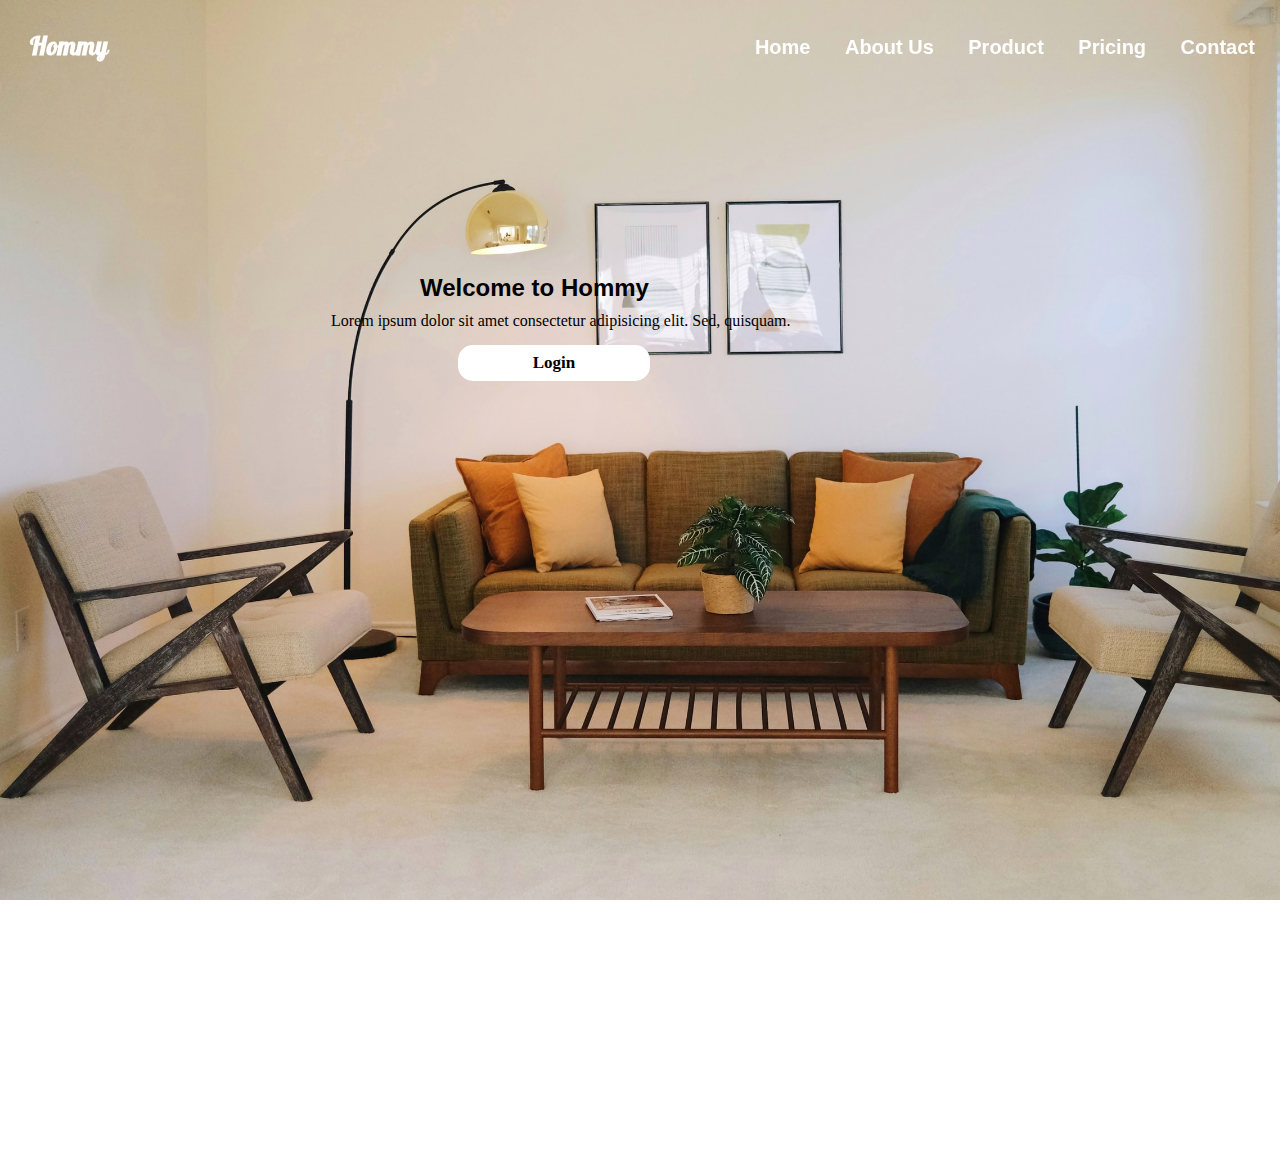
<file: assets/Project_Collections/2-Hommy/onepagewebsite/index.html>
<!DOCTYPE html>
<html lang="en">

<head>
    <meta charset="UTF-8">
    <title>One Page Website</title>
    <link rel="preconnect" href="https://fonts.googleapis.com">
    <link rel="preconnect" href="https://fonts.googleapis.com">
    <link rel="preconnect" href="https://fonts.gstatic.com" crossorigin>
    <link href="https://fonts.googleapis.com/css2?family=Pattaya&display=swap" rel="stylesheet">
    <link rel="stylesheet" href="style.css">
</head>

<body>

    <section id="home">
        <header>
            <a id="Logo" href="#">Hommy</a>
            <ul id="menu">
                <li><a href="#home">Home</a></li>
                <li><a href="#about">About Us</a></li>
                <li><a href="#product">Product</a></li>
                <li><a href="#pricing">Pricing</a></li>
                <li><a href="#contact">Contact</a></li>
               
            </ul>
           
                 
        </header>
        
        <section class="hero">
            <h2 id="headline">Welcome to Hommy</h2>
            <p>Lorem ipsum dolor sit amet consectetur adipisicing elit. Sed, quisquam.</p>
            <button>Login</button>                   
        </section>
        
       
    </section>
    <!-- <section id="about">
            <div class="content">
                <img src="./images/ID (2).png" alt="" srcset="">
                <h3>Ganesh Patil</h3>
                <p>Computer Science Student <br>
                 Web Developer <br>
                 Graphic Designer <br>
                 Social Media Marketing intern <br> 
                 Programmer Social Media Influencer
                   </p>
            </div>
           
    </section>
    <section id="product">
        <div class="box2">
            <h3> Normal</h3>
            <p>Images</p>
            <p>Account</p>
            <p>Personal Used</p>
            <p>Programing</p>
            <p>Personal Used</p>
            <p>Programing</p>
            
        </div>
        <div class="box2">
            <h3>Premium</h3>
            <p>Images</p>
            <p>Account</p>
            <p>Personal Used</p>
            <p>Programing</p>
            <p>Personal Used</p>
            <p>Programing</p>
        </div>
        <div class="box2">
            <h3> Gold </h3>
            <p>Images</p>
            <p>Account</p>
            <p>Personal Used</p>
            <p>Programing</p>
            <p>Personal Used</p>
            <p>Programing</p>
        </div>
    </section>
    <section id="pricing"><h1>This Is Pricing</h1></section>
    <section id="contact"><h1>This Is Contact</h1></section>

     -->
</body>

</html>
</file>
<file: assets/Project_Collections/2-Hommy/onepagewebsite/style.css>
*{
    margin: 0;
    padding: 0;
    box-sizing: border-box;
}

html{
    scroll-behavior: smooth;
   }

body{
    font-size: 100%;
    font-family: sans-serif;
    
}
#Logo{
    color: #fff;
    text-decoration: none;
    font-family: 'Pattaya', sans-serif;
    font-size: 25px;
    list-style: none;
    padding: 10px;
    margin: 10px;
    cursor: pointer;
      
}


#btn{
    color:#fff;
    background-color: blueviolet;
    padding: 0.7rem;
    border: none;
    border-radius: 5px 7px;
    font-weight: bold;
    font-family: sans-serif;
}

div, section, span, ul, li, a, header{
    box-sizing: border-box;
}

/*css reset*/

header{
    width: 100%;
    display: flex;
    justify-content: space-between;
    padding: 10px 10px;
    align-items: center;
    position: fixed;
    z-index: 999;
    font-family: 'Roboto Condensed', sans-serif;
    font-weight: bold;
    box-shadow: 0px 0px 10p rgba(0, 0, 0, 0.1);
}
#menu li{
    list-style: none;
    display: inline-block;
    margin: 15px;
}

#menu li a{
    color: #fff;
    text-decoration: none;
    font-size: 20px;
}
#menu li a:hover{
    color: blueviolet;
}

section{
    width: 100%;
    float: left;
    height: 100vh;
    position: relative;
}
.hero{
    margin: 16.5rem;
    margin-left: 20rem ;
    padding: 10px;
    
}
.hero h2{
    margin-left:90px ;
    
}
.hero p{
    
    margin: auto    ;
    padding: 10px;
    padding-left: 1px;
    
}

#home{
    background-image: url(./images/duy-hoang-11sxlNCbdl0-unsplash\ \(1\).jpg);
    background-repeat: no-repeat;
    background-size: cover;
    
}

#about{
      background-color: #FF7777;
     
}
.content{
    background-color: #fff;
    width: 260px;
    height: 470px;
    border-radius:15px ;
    margin-top:7rem;
    margin-left:19rem;
    float: center;

    
}
img{
    margin-top: 2px;
}
h3,p{
    margin-top:2px ;
    text-align: center;
    font-family: Cambria, Cochin, Georgia, Times, 'Times New Roman', serif;
}
p{
    text-align: justify;
    padding: 5px;
    margin-top: 35px;
    font-family: Cambria, Cochin, Georgia, Times, 'Times New Roman', serif;
}
button{
    padding: 8px 8px ;
    margin-top: 5px;
    margin-left: 8rem;
    border: none;
    width: 12rem;
    font-family: Cambria, Cochin, Georgia, Times, 'Times New Roman', serif;
    font-size: 17px;
    font-weight: bold;
    border-radius: 15px;
    color:black;
    background-color: #ffffff;
    align-items: center;

}


#product{
     background-color: #B52B65;
     display: flex;
}
.box2{
    background-color: #fff;
    width: 260px;
    height: 470px;
    border-radius:15px ;
    margin-top:7rem;
    margin-left:3.5rem;
    float: center;

}
h3{
    margin-top: 10px;
    color:blueviolet ;
}
p{
    margin-left: 22px;
}

#pricing{
     background-color: #3C2C3E;
}

#contact{
     background-color: #B52B65;
}

h1{
    position: absolute;
    top: 50%;
    left: 50%;
    transform: translate(-50%, -50%);
    color: #fff;
}
.Container{
    width: 100px;
    height: 150px;
    background-color: brown;
    color: aqua;
    padding: 10%;
    margin: 10%;
   }
</file>
